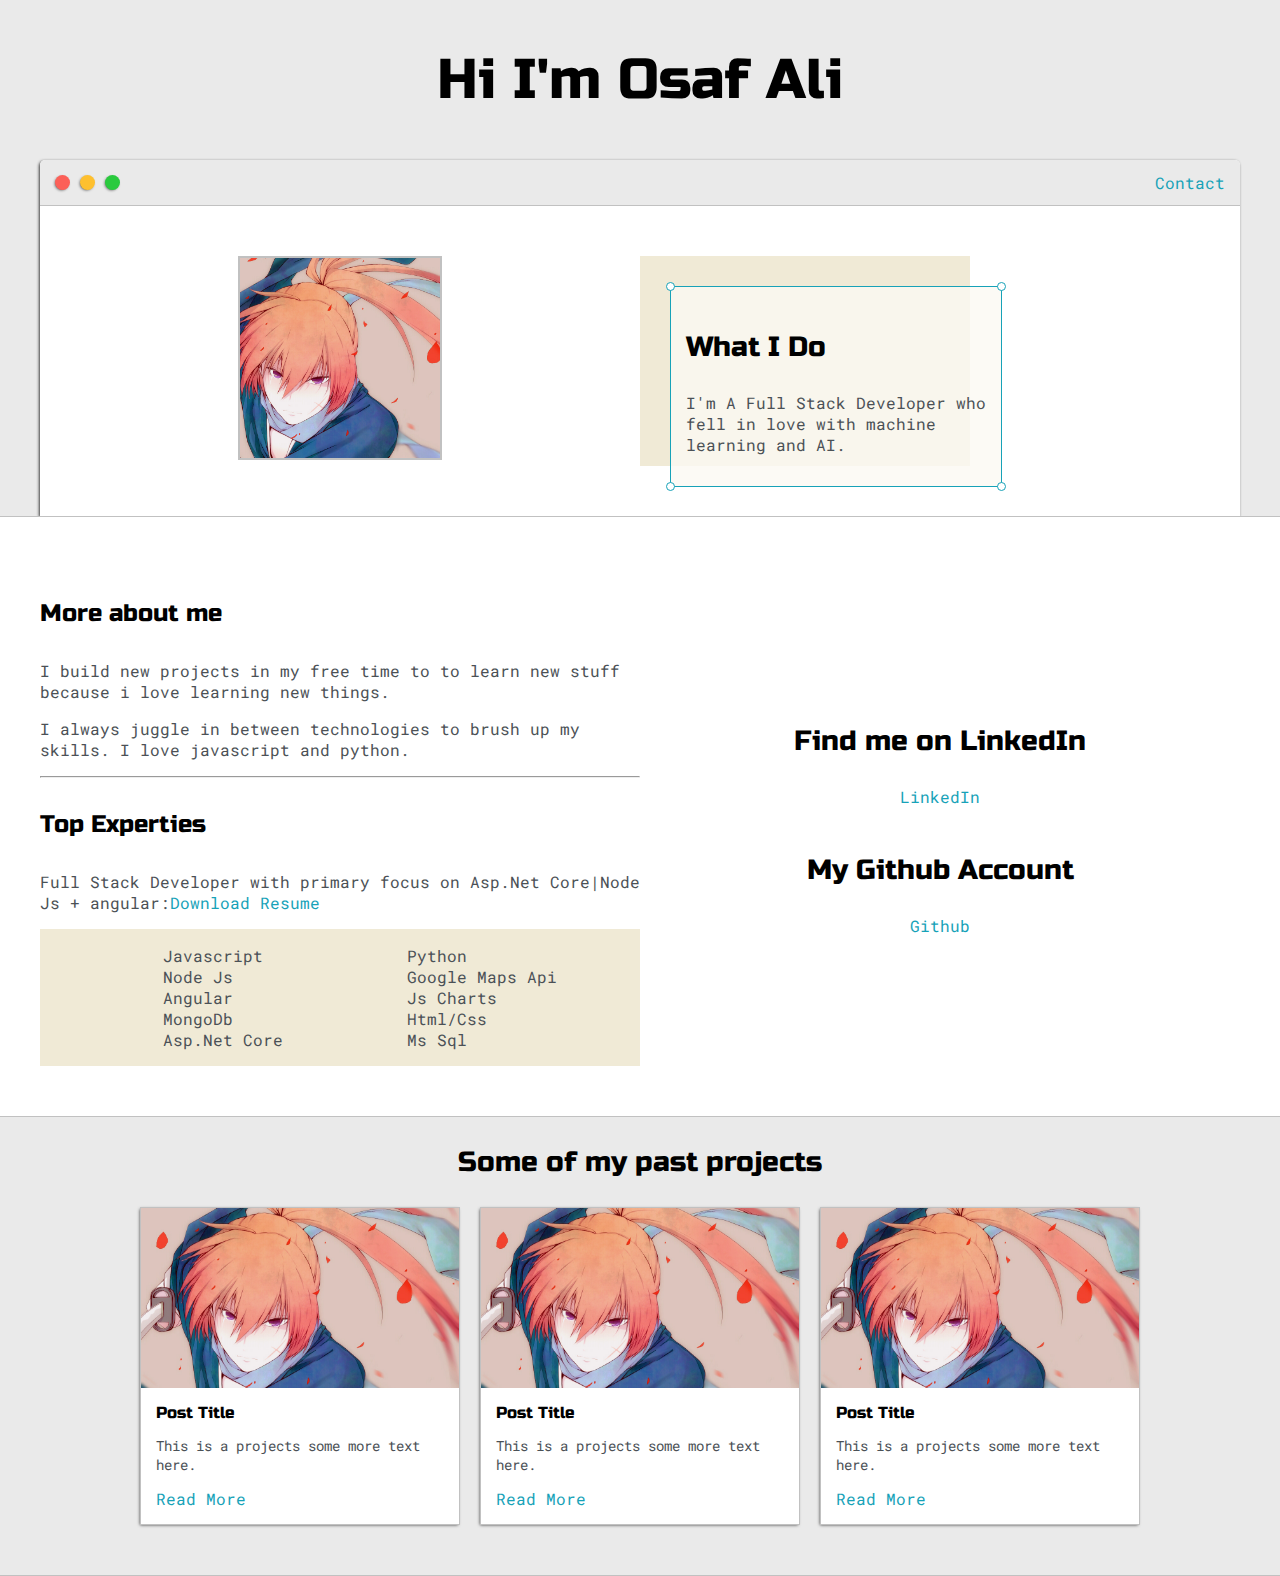
<file: index.html>
<!DOCTYPE html> 
<html>
    <head>
        <title>Osaf Ali</title>
        <meta name="viewport" content="width=device-width,
        initial-scale=1, maximum-scale=1" />

        <link rel="preconnect" href="https://fonts.gstatic.com">
        <link rel="preconnect" href="https://fonts.gstatic.com">
        <link href="https://fonts.googleapis.com/css2?family=Roboto+Mono:wght@500&family=Russo+One&display=swap" rel="stylesheet">
        <link href="https://fonts.googleapis.com/css2?family=Russo+One&display=swap" rel="stylesheet">
        <link rel="stylesheet" type="text/css" href="./default.css">
      
    </head>
    <body>
        <section class="s1">
            <div class="main-container">
                <div class="greeting-wrapper">
                    <h1>Hi I'm Osaf Ali</h1> 
                </div>
 
                <div class="intro-wrapper">
                    <div class="nav-wrapper">
                        <div class="dots-wrapper">
                            <div id="dot-1" class="browser-dot"> 
                            </div>
                            <div id="dot-2" class="browser-dot">  
                            </div>
                            <div id="dot-3" class="browser-dot">   
                            </div>
                        </div>
                        <ul id="navigation">
                            <li><a href="#">Contact</a></li>
                            <!-- <li><a href="#">Contact</a></li> -->

                        </ul>
                    </div> 
                    <div class="left-column">
                        <img src="./images/Ken.jpg" id="profile_pic" />
                    </div> 
                    <div class="right-column">
                        <div id="preview-shadow">
                            <div id="preview">
                                <div id="corner-tl" class="corner"></div>
                                <div id="corner-tr" class="corner"></div>
                                <h3>What I Do</h3>
                                <p>I'm A Full Stack Developer who fell in 
                                    love with machine learning and AI.
                                </p>
                                <div id="corner-br" class="corner"></div>
                                <div id="corner-bl" class="corner"></div>
    
                            </div>
                        </div>
      
                    </div> 


                </div>
            </div>
        </section>
        
        <section class="s2">
            <div class="main-container">
                <div class="about-wrapper">
                    <div class="about-me">
                        <h4>More about me</h4>
                        <p>I build new projects in my free time
                            to to learn new stuff because i love
                            learning new things.
                        </p>
                        <p>I always juggle in between technologies to brush up 
                            my skills. I love javascript and python. </p>
                            <hr>
                        <h4>Top Experties</h4>
                        <p>Full Stack Developer with primary focus on Asp.Net Core|Node Js +
                            angular:<a target="_blank" href="testDoc.pdf">Download Resume</a>
                        </p>
                        <div id="skills">
                            <ul>
                                <li>Javascript</li>
                                <li>Node Js</li>
                                <li>Angular</li>
                                <li>MongoDb</li>
                                <li>Asp.Net Core</li>
                            </ul>
                            <ul>
                                <li>Python</li>
                                <li>Google Maps Api</li>
                                <li>Js Charts</li>
                                <li>Html/Css</li>
                                <li>Ms Sql</li>
                            </ul>

                        </div>
                    </div>
                    <div class="social-links">
                        <h3>Find me on LinkedIn</h3>
                        <a target="_blank" href="https://www.linkedin.com/in/osaf-ali">LinkedIn</a>
                        <br>
                        <h3>My Github Account</h3>
                        <a target="_blank" href="">Github</a>

                    </div>
                </div>
            </div>
        </section>

        <section class="s1">
            <div class="main-container">
                <h3 style="text-align: center;">Some of my past projects</h3>
                <div class="post-wrapper">
                    <div>
                        <div class="post">
                            <img class="thumbnail" src="./images/Ken.jpg" alt="">
                            <div class="post-preview">
                                <h6 class="post-title">Post Title</h6>
                                <p class="post-intro">This is a projects
                                    some more text here.
                                </p>
                                <a href="post.html">Read More</a>
                            </div>
                        </div>
                    </div>
                    <div>
                        <div class="post">
                            <img class="thumbnail" src="./images/Ken.jpg" alt="">
                            <div class="post-preview">
                                <h6 class="post-title">Post Title</h6>
                                <p class="post-intro">This is a projects
                                    some more text here.
                                </p>
                                <a href="#">Read More</a>
                            </div>
                        </div>
                    </div>
                    <div>
                        <div class="post">
                            <img class="thumbnail" src="./images/Ken.jpg" alt="">
                            <div class="post-preview">
                                <h6 class="post-title">Post Title</h6>
                                <p class="post-intro">This is a projects
                                    some more text here.
                                </p>
                                <a href="#">Read More</a>
                            </div>
                        </div>
                    </div>
                </div>  
            </div>
        </section>
        <!-- <section class="s2">
            <div class="main-container">
                <h3 style="text-align: center;">Get In Touch</h3>
                <form id="contact-form">
                    <label>Name</label>
                    <input type="text" class="input-field" name="name">

                    <label>Subject</label>
                    <input type="text" class="input-field" name="subject">


                    <label>Email</label>
                    <input type="text" class="input-field" name="email">

                    
                    <label>Message</label>
                    <textarea type="text" class="input-field" name="message"></textarea>


                    <input id="submit-btn" type="submit" value="Send" />
                </form>
            </div>
        </section> -->
    </body>
</html>
</file>
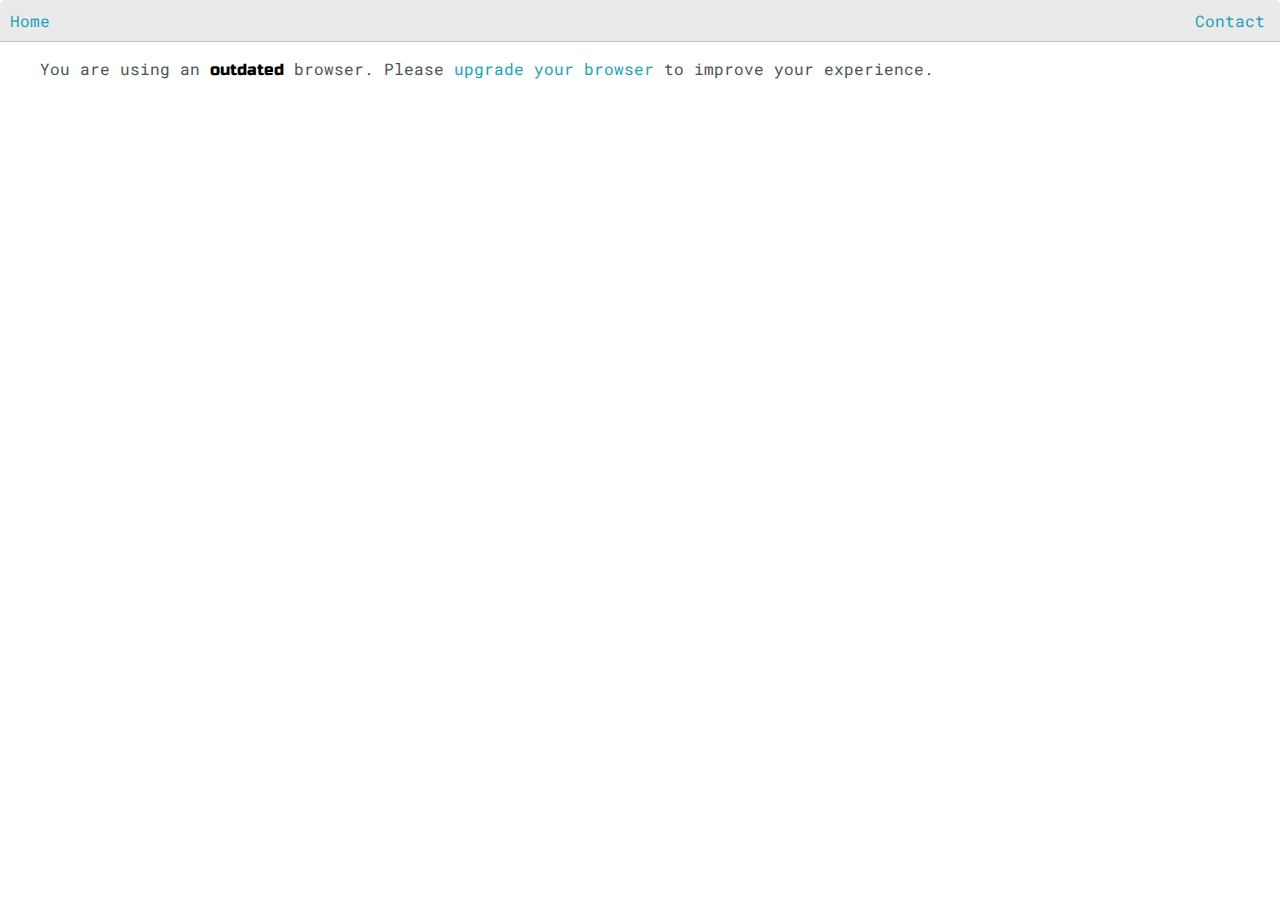
<file: post.html>
<!DOCTYPE html>
<html>
    <head>
        <meta name="viewport" content="width=device-width,
        initial-scale=1, maximum-scale=1" />
        <title>Post Name</title>
        <link rel="preconnect" href="https://fonts.gstatic.com">
        <link rel="preconnect" href="https://fonts.gstatic.com">
        <link href="https://fonts.googleapis.com/css2?family=Roboto+Mono:wght@500&family=Russo+One&display=swap" rel="stylesheet">
        <link href="https://fonts.googleapis.com/css2?family=Russo+One&display=swap" rel="stylesheet"> <link rel="stylesheet" href="">
        <link rel="stylesheet" type="text/css" href="./default.css">
   
    </head>
    <body>
        <div class="nav-wrapper">
            <div class="dots-wrapper">
                <a href="index.html">Home</a> 
            </div>
            <ul id="navigation">
                <li><a href="#">Contact</a></li>
                <!-- <li><a href="#">Contact</a></li> -->

            </ul>
        </div> 
        <div class="main-container">
            <p class="browsehappy">You are using an <strong>outdated</strong> browser. Please <a href="#">upgrade your browser</a> to improve your experience.</p>

        </div>
        
        <script src="" async defer></script>
    </body>
</html>
</file>
<file: default.css>
:root{
    --mainColor:#eaeaea;
    --secondaryColor:#fff;

    --borderColor: #c1c1c1;


    --mainText:black;
    --secondaryText:#4b5156;

    --previewBg: rgb(251,249,243,0.8);
    --previewShadow:#f0ead6;

    --btnColor:black;
}

html, body{
    padding: 0;
    margin: 0;
}

h1,h2,h3,h4,h5,h6, strong {
    color: var(--mainText);
    font-family: 'Russo One', sans-serif;
    font-weight: 500;
}

p, li , span , label,input, textarea,a {
    color: var(--secondaryText);
    font-family: 'Roboto Mono', monospace;
}


a{
    color:#17a2b8;
    text-decoration: none;
}

ul{
    list-style: none;
}

h1 {font-size: 56px;}
h2 {font-size: 36px;}
h3 {font-size: 28px;}
h4 {font-size: 24px;}
h5 {font-size: 20px;}
h6 {font-size: 16px;}


.s1 {
    background-color: var(--mainColor);
    border-bottom:1px solid var(--borderColor);
    overflow: auto;
}

.s2 {
    background-color: var(--secondaryColor);
    border-bottom:1px solid var(--borderColor);
    overflow: auto;
}

.main-container {
    width: 1200px;
    margin: 0 auto;
}

.greeting-wrapper{
    display: grid;
    text-align: center;
    align-content: center; 
    min-height: 10em;
}

.intro-wrapper{
    background-color: var(--secondaryColor); 
    border-radius:5px 5px 0 0 ;

    -webkit-box-shadow: -1px 1px 3px 0px rgba(0,0,0,0.75);
    -moz-box-shadow: -1px 1px 3px 0px rgba(0,0,0,0.75);
    box-shadow: -1px 1px 3px 0px rgba(0,0,0,0.75);

    display: grid;
    grid-template-columns: 1fr 1fr; 
    grid-template-areas: 
    'nav-wrapper nav-wrapper'
    'left-column right-column';
}

.nav-wrapper {
    grid-area: nav-wrapper;
    border-radius:5px 5px 0 0 ;

    border-bottom:1px solid var(--borderColor) ; 
    display: flex;
    justify-content: space-between;
    align-items: center;
    background-color: var(--mainColor);
}

#navigation {
    margin: 0;
    padding: 10px;
}

#navigation li{
    display: inline-block;
    margin-right: 5px;
    margin-left: 5px; 
}

.dots-wrapper{
    display: flex;
    padding: 10px;
}

.browser-dot{
    background-color: black;
    height: 15px;
    width: 15px;
    border-radius: 50% ; 
    margin: 5px;
    -webkit-box-shadow: -1px 1px 3px -1px rgba(0,0,0,0.75);
    -moz-box-shadow: -1px 1px 3px -1px rgba(0,0,0,0.75);
    box-shadow: -1px 1px 3px -1px rgba(0,0,0,0.75);
}

#dot-1 {
    background-color: #FC6058;
}
#dot-2 {
    background-color: #FEC02F;
}
#dot-3 {
    background-color: #2ACA3E;
}


.left-column {
    padding-top: 50px;
    padding-bottom: 50px;
    grid-area: left-column; 
}

#profile_pic{
    display: block;
    margin: 0 auto;
    height: 200px;
    width: 200px;
    object-fit: cover;
    border: 2px solid var(--borderColor);

}
.right-column {
    grid-area: right-column; 
    display: grid;
    align-content: center;
    padding-top: 50px;
    padding-bottom: 50px;
}

#preview-shadow{
    background-color: var(--previewShadow);
    width: 300px;
    height: 180px;
    padding-left: 30px;
    padding-top: 30px;
}

#preview {
    width: 300px;
    border: 1.5px solid #17a2b8;
    background-color: var(--previewBg);
    padding: 15px;
    position: relative ;
}



.corner{
    width: 7px;
    height: 7px;
    border-radius: 50%;
    border: 1.5px solid #17a2b8;
    background-color: #fff;
    position: absolute;
}

#corner-tl{
    top: -5px;
    right:-5px;
}
#corner-tr{
    top: -5px;
    left:-5px;
}
#corner-br{
    bottom: -5px;
    right:-5px;
}
#corner-bl{
    bottom: -5px;
    left:-5px;
}

.about-wrapper{
    display: grid;
    grid-template-columns: repeat(auto-fit,minmax(320px,1fr));
    padding-top: 50px;
    padding-bottom: 50px;
}

#skills{
    display: flex;
    justify-content: space-evenly;
    background-color: var(--previewShadow);
}
.social-links{
    display: grid;
    align-content: center;
    text-align: center;
}

.post-wrapper{
    display: grid;
    grid-template-columns: repeat(auto-fit,320px );
    gap: 20px;
    justify-content: center;
    padding-bottom: 50px;
}
.post{
    border: 1px solid var(--borderColor);
    -webkit-box-shadow: -1px 1px 3px -1px rgba(0,0,0,0.75);
    -moz-box-shadow: -1px 1px 3px -1px rgba(0,0,0,0.75);
    box-shadow: -1px 1px 3px -1px rgba(0,0,0,0.75);
}
.thumbnail {
    width: 100%;
    height: 180px;
    display: block;
    object-fit: cover;
}
.post-preview{
    background-color: #fff;
    padding: 15px;
}

.post-title {
    color: black;
    margin: 0;
}

.post-intro{
    color: #4b5156;
    font-size: 14px;
}

#contact-form{
    display: block;
    max-width: 600px;
    margin:0 auto;
    border: 1px solid var(--borderColor);
    padding: 15px;
    border-radius: 5px;
    background-color: var(--mainColor);
    margin-bottom: 50px;
}

.input-field {
    width: 100%;
    padding-top: 10px;
    padding-bottom: 10px;
    background-color: var(--secondaryColor);
    border-radius: 5px;
    font-size: 14px;
    border:1px solid var(--borderColor)
}
#contact-form label{
    line-height: 2.7em;
}

#contact-form textarea{
    min-height: 100px;
    font-size: 14px;
}

#submit-btn {
    margin-top: 10px;
    width: 100%;
    padding-top: 10px;
    padding-bottom: 10px;
    color: #fff;
    background-color: var(--btnColor);
    border: none;
}
@media screen and (max-width:1200px){
    .main-container {
        width: 95%;
    }
}


@media screen and (max-width:800px){
   
    .intro-wrapper{
     
        grid-template-columns: 1fr; 
        grid-template-areas: 
        'nav-wrapper'
        'left-column'
        'right-column';
    }

    .right-column{
        justify-content: center;
    }
}
</file>
